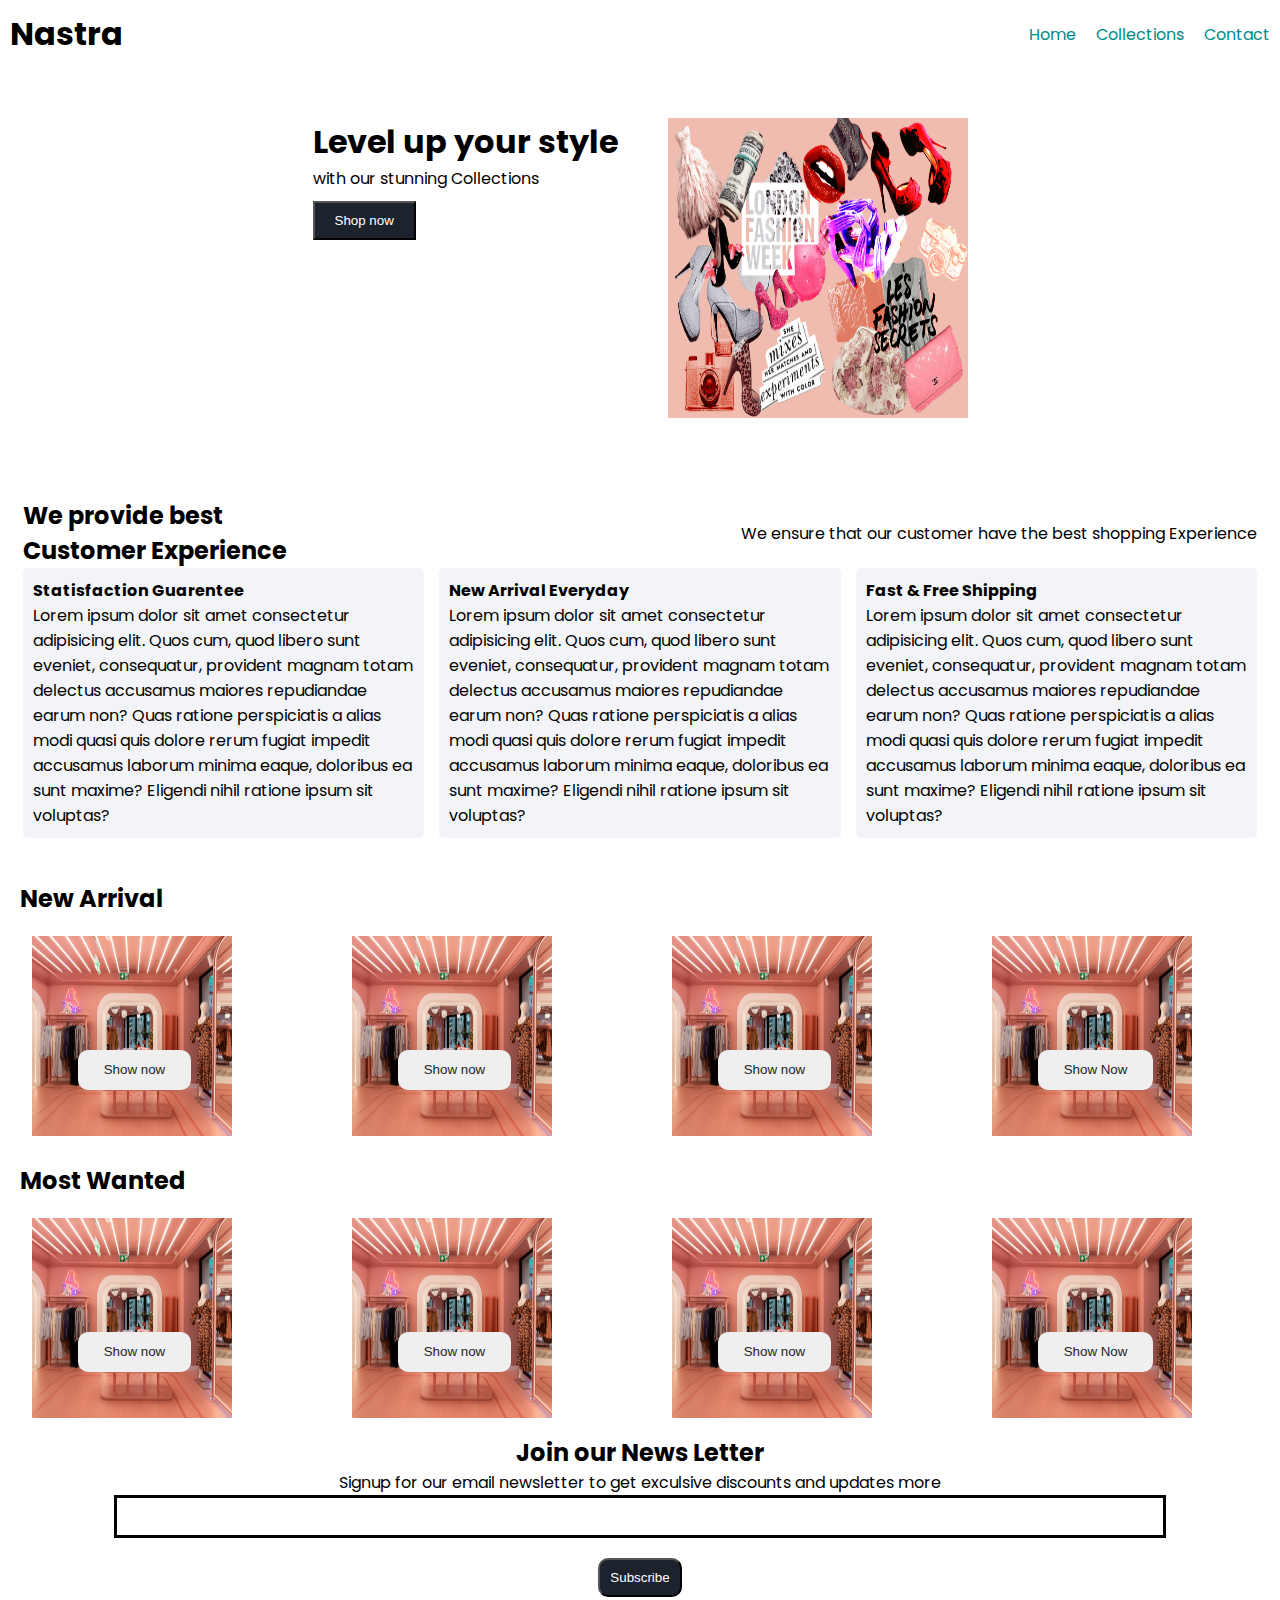
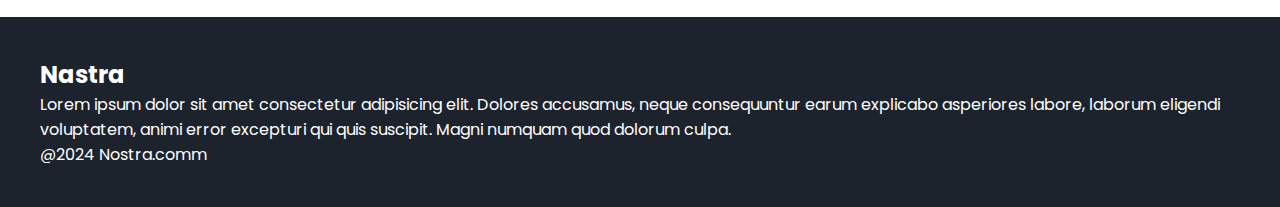
<file: index.html>
<!DOCTYPE html>
<html lang="en">

<head>
    <meta charset="UTF-8">
    <meta name="viewport" content="width=device-width, initial-scale=1.0">
    <title>Nastra</title>
    <link rel="preconnect" href="https://fonts.googleapis.com">
    <link rel="preconnect" href="https://fonts.gstatic.com" crossorigin>
    <link href="https://fonts.googleapis.com/css2?family=Poppins:wght@100;200;300;400;500;600;700;800;900&display=swap"
        rel="stylesheet">
    <link rel="stylesheet" href="https://cdnjs.cloudflare.com/ajax/libs/font-awesome/6.5.2/css/all.min.css"
        integrity="sha512-SnH5WK+bZxgPHs44uWIX+LLJAJ9/2PkPKZ5QiAj6Ta86w+fsb2TkcmfRyVX3pBnMFcV7oQPJkl9QevSCWr3W6A=="
        crossorigin="anonymous" referrerpolicy="no-referrer" />
    <link rel="stylesheet" href="style.css">
</head>

<body>
    <nav class="navbar">
        <h1>Nastra</h1>
        <div class="navbar-links">
            <p class="navbar-link"><a href="index.html">Home</a></p>
            <p class="navbar-link"><a href="collections.html">Collections</a></p>
            <p class="navbar-link"><a href="contact.html">Contact</a></p>
        </div>
        <div class="navbar-menu-toggle">
            <i class="fa-solid fa-bars" onclick="shownavbar()"></i>
        </div>
    </nav>
    <div class="side-navbar">
        <p style="text-align: right;">
            <i class="fa-solid fa-xmark" onclick="hidenavbar()"></i>
        </p>
        <div class="side-navbar-links">
            <p class="side-navbar-link"><a href="#">Home</a></p>
            <p class="side-navbar-link"><a href="#">Collections</a></p>
            <p class="side-navbar-link"><a href="#">Contact</a></p>
        </div>
    </div>

    <div class="header">
        <div>
            <h1>Level up your style</h1>
            <p>with our stunning Collections</p>
            <button class="header-button">Shop now</button>
        </div>
        <div>
            <img class="header-image" src="fash.png" width="300" height="300" alt="Fashion Image">
        </div>
    </div>

    <div class="service">
        <div class="servicecontainer">
            <div>
                <h2>We provide best</h2>
                <h2>Customer Experience</h2>
            </div>

            <div>
                <p> We ensure that our customer have the best shopping Experience </p>
            </div>
        </div>
        <div class="servicecontainer-2">
            <div>
                <i class="fa-regular fa-face-smile"></i>
                <h4>Statisfaction Guarentee</h4>
                <p>Lorem ipsum dolor sit amet consectetur adipisicing elit. Quos cum, quod libero sunt eveniet,
                    consequatur, provident magnam totam delectus accusamus maiores repudiandae earum non? Quas ratione
                    perspiciatis a alias modi quasi quis dolore rerum fugiat impedit accusamus laborum minima eaque,
                    doloribus ea sunt maxime? Eligendi nihil ratione ipsum sit voluptas? </p>
            </div>
            <div>
                <i class="fa-regular fa-face-smile"></i>
                <h4>New Arrival Everyday</h4>
                <p>Lorem ipsum dolor sit amet consectetur adipisicing elit. Quos cum, quod libero sunt eveniet,
                    consequatur, provident magnam totam delectus accusamus maiores repudiandae earum non? Quas ratione
                    perspiciatis a alias modi quasi quis dolore rerum fugiat impedit accusamus laborum minima eaque,
                    doloribus ea sunt maxime? Eligendi nihil ratione ipsum sit voluptas? </p>
            </div>
            <div>
                <i class="fa-regular fa-face-smile"></i>
                <h4>Fast & Free Shipping</h4>
                <p>Lorem ipsum dolor sit amet consectetur adipisicing elit. Quos cum, quod libero sunt eveniet,
                    consequatur, provident magnam totam delectus accusamus maiores repudiandae earum non? Quas ratione
                    perspiciatis a alias modi quasi quis dolore rerum fugiat impedit accusamus laborum minima eaque,
                    doloribus ea sunt maxime? Eligendi nihil ratione ipsum sit voluptas? </p>
            </div>
        </div>
    </div>

  <div>
    <h2 style="padding: 20px;"> New Arrival</h2>

    <div class="new-arival">
        <div class="new-arival-container">
            <img src="fasha.jpg" width=200px height=200px alt="Fashion Image ">
            <button>Show now <i class="fa-solid fa-arrow-right"></i> </button>
        </div>

        <div class="new-arival-container">
            <img src="fasha.jpg" width=200px height=200px alt="Fashion Image ">
            <button>Show now <i class="fa-solid fa-arrow-right"></i> </button>
        </div>

        <div class="new-arival-container">
            <img src="fasha.jpg" width=200px height=200px alt="Fashion Image ">
            <button>Show now <i class="fa-solid fa-arrow-right"></i> </button>
        </div>

        <div class="new-arival-container">
            <img src="fasha.jpg" width=200px height=200px alt="Fashion Image ">
            <button>Show Now <i class="fa-solid fa-arrow-right"></i> </button>
        </div>
        </div>


        <div>
            <h2 style="padding: 20px;"> Most Wanted</h2>
        
            <div class="new-arival">
                <div class="new-arival-container">
                    <img src="fasha.jpg" width=200px height=200px alt="Fashion Image ">
                    <button>Show now <i class="fa-solid fa-arrow-right"></i> </button>
                </div>
        
                <div class="new-arival-container">
                    <img src="fasha.jpg" width=200px height=200px alt="Fashion Image ">
                    <button>Show now <i class="fa-solid fa-arrow-right"></i> </button>
                </div>
        
                <div class="new-arival-container">
                    <img src="fasha.jpg" width=200px height=200px alt="Fashion Image ">
                    <button>Show now <i class="fa-solid fa-arrow-right"></i> </button>
                </div>
        
                <div class="new-arival-container">
                    <img src="fasha.jpg" width=200px height=200px alt="Fashion Image ">
                    <button>Show Now <i class="fa-solid fa-arrow-right"></i> </button>
                </div>
                </div>
            </div>
            <!---News-->
            <div class="news">
                <h2> Join our News Letter</h2>
                <p>Signup for our email newsletter to get exculsive discounts and updates more </p>
            

             <div >
                <input type="text" class="search">
             </div>
             <div>
                <button>Subscribe</button>
             </div>
            </div>


            <div class="footer">
                <div class="footer-container">
                    <div class="footer-box-1">
                        <h2 class="headingtext">Nastra </h2>
                        <p>Lorem ipsum dolor sit amet consectetur adipisicing elit. Dolores accusamus, neque consequuntur earum explicabo asperiores labore, laborum eligendi voluptatem, animi error excepturi qui quis suscipit. Magni numquam quod dolorum culpa.</p>
                    <div class="footer-icon-container"> 
                        <i class="fa-brands fa-instagram" style="color: #ffffff;"></i>
                        <i class="fa-brands fa-twitter" style="color: #ffffff;"></i>
                        <i class="fa-brands  fa-facebook" style="color: #ffffff;"></i>
                    </div>
                    </div>
                </div>
                <p>@2024 Nostra.comm</p>
            </div>



            <script src="script.js"></script>
</body>

</html>
</file>
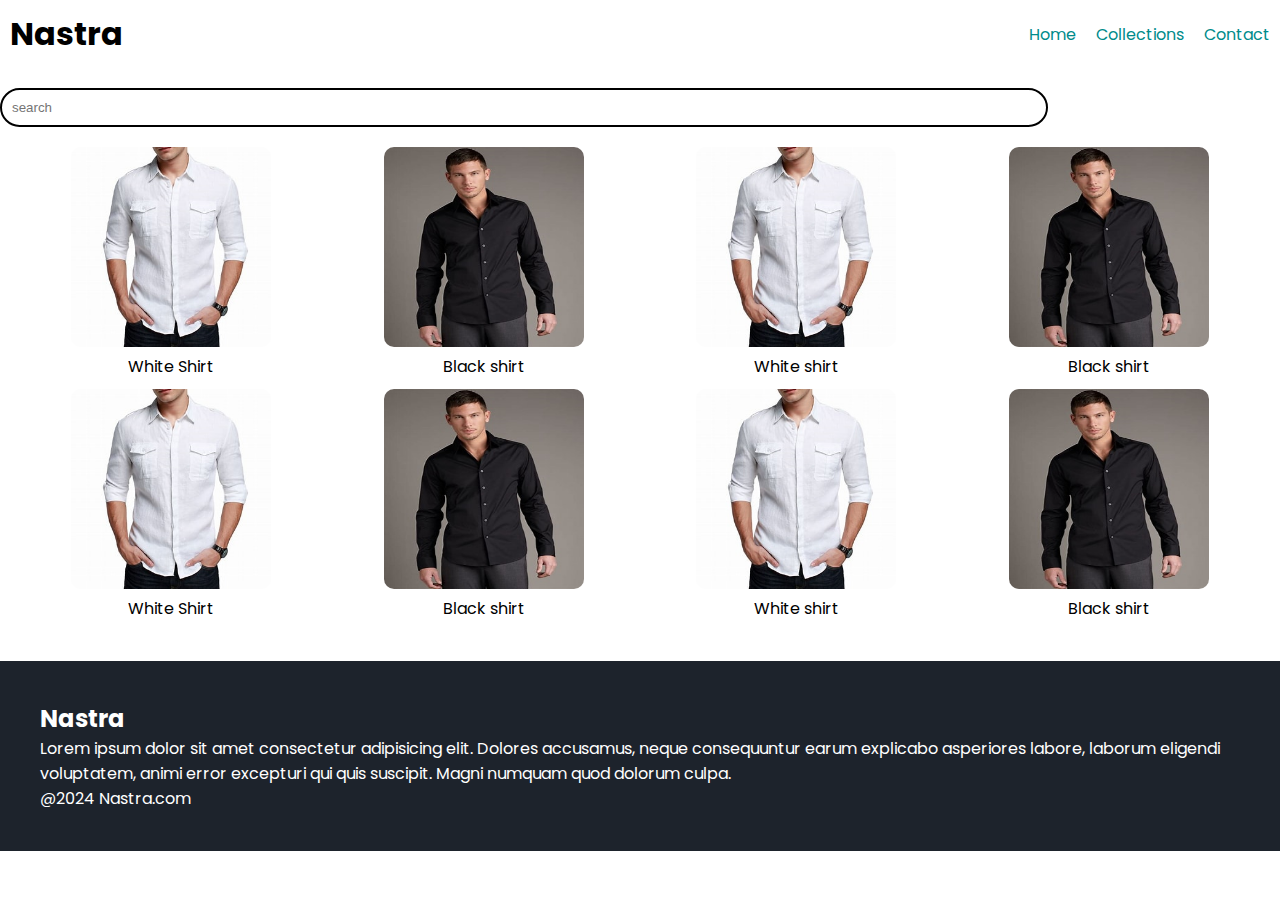
<file: collections.html>
<!DOCTYPE html>
<html lang="en">

<head>
    <meta charset="UTF-8">
    <meta name="viewport" content="width=device-width, initial-scale=1.0">
    <title>Nastra</title>
    <link rel="preconnect" href="https://fonts.googleapis.com">
    <link rel="preconnect" href="https://fonts.gstatic.com" crossorigin>
    <link href="https://fonts.googleapis.com/css2?family=Poppins:wght@100;200;300;400;500;600;700;800;900&display=swap"
        rel="stylesheet">
    <link rel="stylesheet" href="https://cdnjs.cloudflare.com/ajax/libs/font-awesome/6.5.2/css/all.min.css"
        integrity="sha512-SnH5WK+bZxgPHs44uWIX+LLJAJ9/2PkPKZ5QiAj6Ta86w+fsb2TkcmfRyVX3pBnMFcV7oQPJkl9QevSCWr3W6A=="
        crossorigin="anonymous" referrerpolicy="no-referrer" />
    <link rel="stylesheet" href="style.css">
</head>

<body>
    <nav class="navbar">
        <h1>Nastra</h1>
        <div class="navbar-links">
            <p class="navbar-link"><a href="index.html">Home</a></p>
            <p class="navbar-link"><a href="collections.html">Collections</a></p>
            <p class="navbar-link"><a href="contact.html">Contact</a></p>
        </div>
        <div class="navbar-menu-toggle">
            <i class="fa-solid fa-bars" onclick="shownavbar()"></i>
        </div>
    </nav>
    <div class="side-navbar">
        <p style="text-align: right;">
            <i class="fa-solid fa-xmark" onclick="hidenavbar()"></i>
        </p>
        <div class="side-navbar-links">
            <p class="side-navbar-link"><a href="#">Home</a></p>
            <p class="side-navbar-link"><a href="#">Collections</a></p>
            <p class="side-navbar-link"><a href="#">Contact</a></p>
        </div>
    </div>

    <div class="product-section" >
        <form class="product-search">
            <input type="text" id="search" placeholder="search">
            <i class="fa-solid fa-magnifying-glass"></i>
        </form>

        <div class="products" id="products">
            <div class="product-box">
                <img src="white.jpeg" width="200" height="200" alt="White Shirt">
                <p>White Shirt</p>
            </div>
            <div class="product-box">
                <img src="black.jpeg"  width="200" height="200" alt="Product Image">
                <p>Black shirt</p>
            </div>
            <div class="product-box">
                <img src="white.jpeg" width="200" height="200"  alt="Product Image">
                <p>White shirt</p>
            </div>
            <div class="product-box">
                <img src="black.jpeg"  width="200" height="200" alt="Product Image">
                <p>Black shirt</p>
            </div>
            <div class="product-box">
                <img src="white.jpeg" width="200" height="200" alt="White Shirt">
                <p>White Shirt</p>
            </div>
            <div class="product-box">
                <img src="black.jpeg"  width="200" height="200" alt="Product Image">
                <p>Black shirt</p>
            </div>
            <div class="product-box">
                <img src="white.jpeg" width="200" height="200"  alt="Product Image">
                <p>White shirt</p>
            </div>
            <div class="product-box">
                <img src="black.jpeg"  width="200" height="200" alt="Product Image">
                <p>Black shirt</p>
            </div>
           
           
        </div>
    </div>

    <div class="footer">
        <div class="footer-container">
            <div class="footer-box-1">
                <h2 class="headingtext">Nastra</h2>
                <p>Lorem ipsum dolor sit amet consectetur adipisicing elit. Dolores accusamus, neque consequuntur earum explicabo asperiores labore, laborum eligendi voluptatem, animi error excepturi qui quis suscipit. Magni numquam quod dolorum culpa.</p>
                <div class="footer-icon-container">
                    <i class="fa-brands fa-instagram" style="color: #ffffff;"></i>
                    <i class="fa-brands fa-twitter" style="color: #ffffff;"></i>
                    <i class="fa-brands fa-facebook" style="color: #ffffff;"></i>
                </div>
            </div>
        </div>
        <p>@2024 Nastra.com</p>
    </div>

    <script src="collection.js"></script>
</body>

</html>
</file>
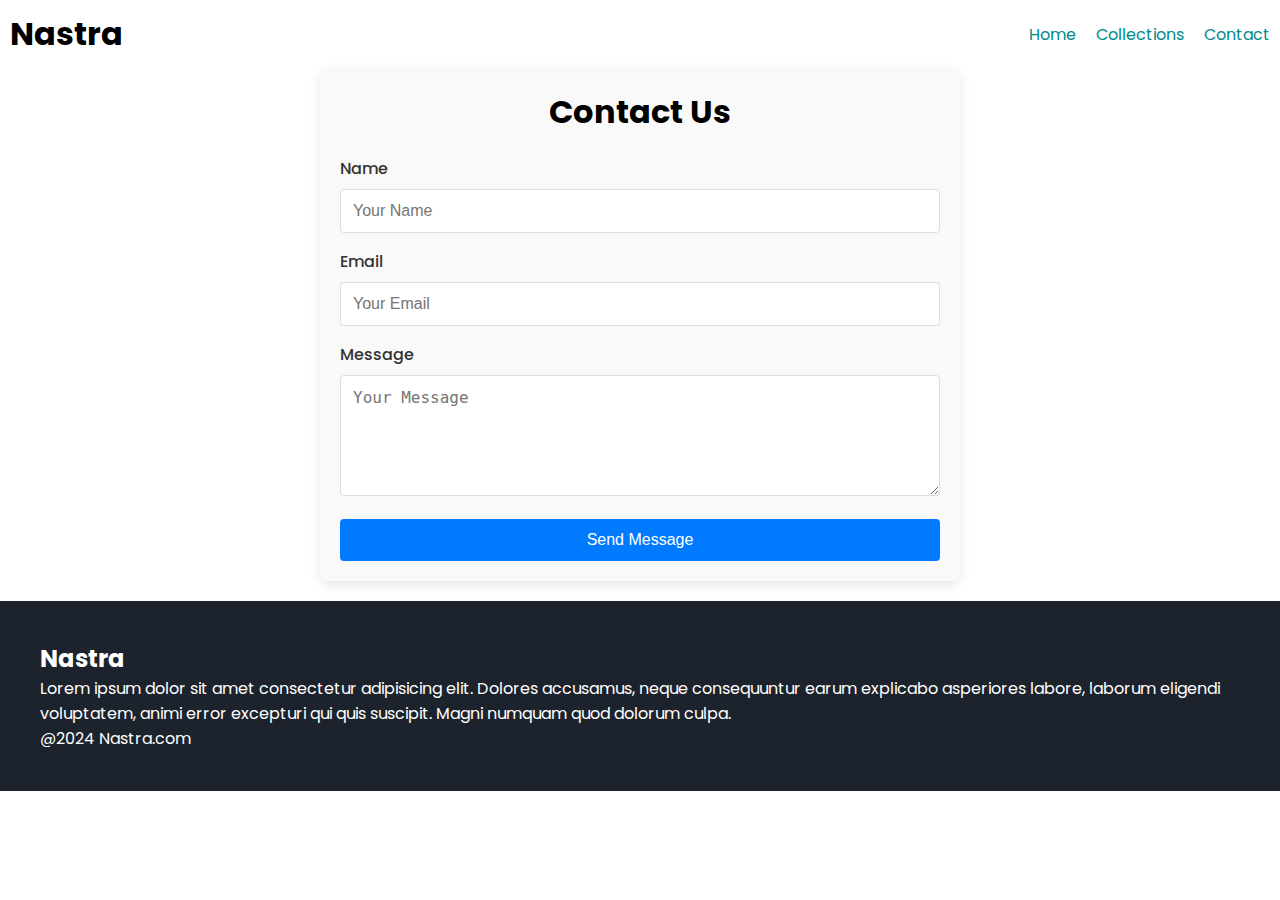
<file: contact.html>
<!DOCTYPE html>
<html lang="en">

<head>
    <meta charset="UTF-8">
    <meta name="viewport" content="width=device-width, initial-scale=1.0">
    <title>Contact Us - Nastra</title>
    <link rel="preconnect" href="https://fonts.googleapis.com">
    <link rel="preconnect" href="https://fonts.gstatic.com" crossorigin>
    <link href="https://fonts.googleapis.com/css2?family=Poppins:wght@100;200;300;400;500;600;700;800;900&display=swap"
        rel="stylesheet">
    <link rel="stylesheet" href="https://cdnjs.cloudflare.com/ajax/libs/font-awesome/6.5.2/css/all.min.css"
        integrity="sha512-SnH5WK+bZxgPHs44uWIX+LLJAJ9/2PkPKZ5QiAj6Ta86w+fsb2TkcmfRyVX3pBnMFcV7oQPJkl9QevSCWr3W6A=="
        crossorigin="anonymous" referrerpolicy="no-referrer" />
    <link rel="stylesheet" href="style.css">
</head>

<body>
    <nav class="navbar">
        <h1>Nastra</h1>
        <div class="navbar-links">
            <p class="navbar-link"><a href="index.html">Home</a></p>
            <p class="navbar-link"><a href="collections.html">Collections</a></p>
            <p class="navbar-link"><a href="contact.html">Contact</a></p>
        </div>
        <div class="navbar-menu-toggle">
            <i class="fa-solid fa-bars" onclick="shownavbar()"></i>
        </div>
    </nav>

    <!-- Contact Form Section -->
    <div class="contact-container">
        <h2>Contact Us</h2>
        <form class="contact-form">
            <label for="name">Name</label>
            <input type="text" id="name" name="name" placeholder="Your Name" required>

            <label for="email">Email</label>
            <input type="email" id="email" name="email" placeholder="Your Email" required>

            <label for="message">Message</label>
            <textarea id="message" name="message" rows="5" placeholder="Your Message" required></textarea>

            <button type="submit" class="submit-btn">Send Message</button>
        </form>
    </div>

    <div class="footer">
        <div class="footer-container">
            <div class="footer-box-1">
                <h2 class="headingtext">Nastra</h2>
                <p>Lorem ipsum dolor sit amet consectetur adipisicing elit. Dolores accusamus, neque consequuntur earum explicabo asperiores labore, laborum eligendi voluptatem, animi error excepturi qui quis suscipit. Magni numquam quod dolorum culpa.</p>
                <div class="footer-icon-container">
                    <i class="fa-brands fa-instagram" style="color: #ffffff;"></i>
                    <i class="fa-brands fa-twitter" style="color: #ffffff;"></i>
                    <i class="fa-brands fa-facebook" style="color: #ffffff;"></i>
                </div>
            </div>
        </div>
        <p>@2024 Nastra.com</p>
    </div>

    <script src="collection.js"></script>
</body>

</html>
</file>
<file: style.css>
* {
    padding: 0;
    margin: 0;
}

body {
    font-family: 'Poppins', sans-serif;
}

.navbar {
    display: flex;
    justify-content: space-between;
    align-items: center;
    padding: 10px;
}

.navbar-links {
    display: flex;
    column-gap: 20px;
}

.navbar-links a {
    text-decoration: none;
    color: darkcyan;
}

.navbar-links:hover {
    text-decoration: underline;
}

.navbar-menu-toggle {
    display: none;
}

@media screen and (max-width: 700px) {
    .navbar-menu-toggle {
        display: block;
    }

    .navbar-links {
        display: none;
    }

    .header-image {
        display: none;
    }
}

.side-navbar {
    background-color: darkcyan;
    width: 50%;
    height: 100%;
    position: fixed;
    top: 0;
    left: -60%;
    padding: 20px;
    color: white;
    transition: 1s;
}

.side-navbar-link {
    margin-bottom: 30px;
}

.side-navbar-links a {
    text-decoration: none;
    color: white;
}

.side-navbar-links a:hover {
    text-decoration: underline;
}

/* Header */
.header {
    display: flex;
    justify-content: center;
    gap: 50px;
    padding: 50px;
}

.header-button {
    padding: 10px 20px;
    margin-top: 10px;
    background-color: #1D232c;
    color: white;
    cursor: pointer;
}

.service {
    padding: 23px;
}

.servicecontainer {
    display: flex;
    justify-content: space-between;
    align-items: center;
}

@media screen and (max-width: 700px) {
    .servicecontainer {
        display: none;
    }

    .servicecontainer-2 {
        flex-direction: column;
    }
}

.servicecontainer-2 {
    display: flex;
    justify-content: space-around;
    align-items: center;
    gap: 15px;
}

.servicecontainer-2 div {
    background-color: #f2f4f7;
    border-radius: 5px;
    padding: 10px;
}

.new-arival {
    display: flex;
    justify-content: space-around;
    flex-wrap: wrap;
}

.new-arival-container {
    position: relative;
    flex-basis: 20%;
}

.new-arival button {
    padding: 5% 10%;
    margin-top: 10px;
    color: #1D232c;
    position: absolute;
    top: 50%;
    left: 18%;
    border-radius: 10px;
    border: none;
}

.news {
    display: flex;
    flex-direction: column;
    align-items: center;
    margin-top: 10px;
}

.news input {
    padding: 11px;
    width: 80vw;
    border: solid black;
    margin-bottom: 10px;
}

.news button {
    margin-top: 10px;
    color: white;
    background-color: #1D232c;
    border-radius: 10px;
    padding: 10px;
}

.footer {
    margin-top: 20px;
    padding: 40px;
    background-color: #1D232c;
    color: white;
}

.product-section {
    margin-top: 20px;
}

.product-search {
    width: 80%;
    border: solid black 2px;
    border-radius: 20px;
    display: flex;
    justify-content: space-between;
    align-items: center;
    padding: 10px;
}

.product-search input {
    border: none;
    background-color: transparent;
    width: 100%;
}

.product-search input:focus {
    outline: none;
}

.products {
    padding: 20px;
    display: flex;
    gap: 10px;
    flex-wrap: wrap;
    justify-content: space-around;
}

.product-box {
    text-align: center;
    flex-basis: 20%;
}

.product-box img {
    border-radius: 10px;
}
/* General styles for contact form */
.contact-container {
    max-width: 600px;
    margin: 0 auto;
    padding: 20px;
    background-color: #f9f9f9;
    box-shadow: 0px 4px 12px rgba(0, 0, 0, 0.1);
    border-radius: 8px;
}

.contact-container h2 {
    text-align: center;
    font-size: 2rem;
    margin-bottom: 20px;
}

.contact-form label {
    display: block;
    margin-bottom: 8px;
    font-weight: 500;
    color: #333;
}

.contact-form input,
.contact-form textarea {
    width: 100%;
    padding: 12px;
    margin-bottom: 16px;
    border: 1px solid #ddd;
    border-radius: 4px;
    font-size: 1rem;
    box-sizing: border-box;
}

.contact-form input:focus,
.contact-form textarea:focus {
    outline: none;
    border-color: #007bff;
}

.contact-form .submit-btn {
    width: 100%;
    padding: 12px;
    background-color: #007bff;
    color: white;
    border: none;
    border-radius: 4px;
    font-size: 1rem;
    cursor: pointer;
    transition: background-color 0.3s ease;
}

.contact-form .submit-btn:hover {
    background-color: #0056b3;
}

/* Responsive styling */
@media (max-width: 768px) {
    .contact-container {
        padding: 15px;
        box-shadow: none;
    }

    .contact-container h2 {
        font-size: 1.75rem;
    }

    .contact-form input,
    .contact-form textarea {
        padding: 10px;
        font-size: 0.95rem;
    }

    .contact-form .submit-btn {
        padding: 10px;
        font-size: 0.95rem;
    }
}

@media (max-width: 480px) {
    .contact-container {
        padding: 10px;
    }

    .contact-container h2 {
        font-size: 1.5rem;
    }

    .contact-form input,
    .contact-form textarea {
        padding: 8px;
        font-size: 0.85rem;
    }

    .contact-form .submit-btn {
        padding: 8px;
        font-size: 0.85rem;
    }
}
</file>
